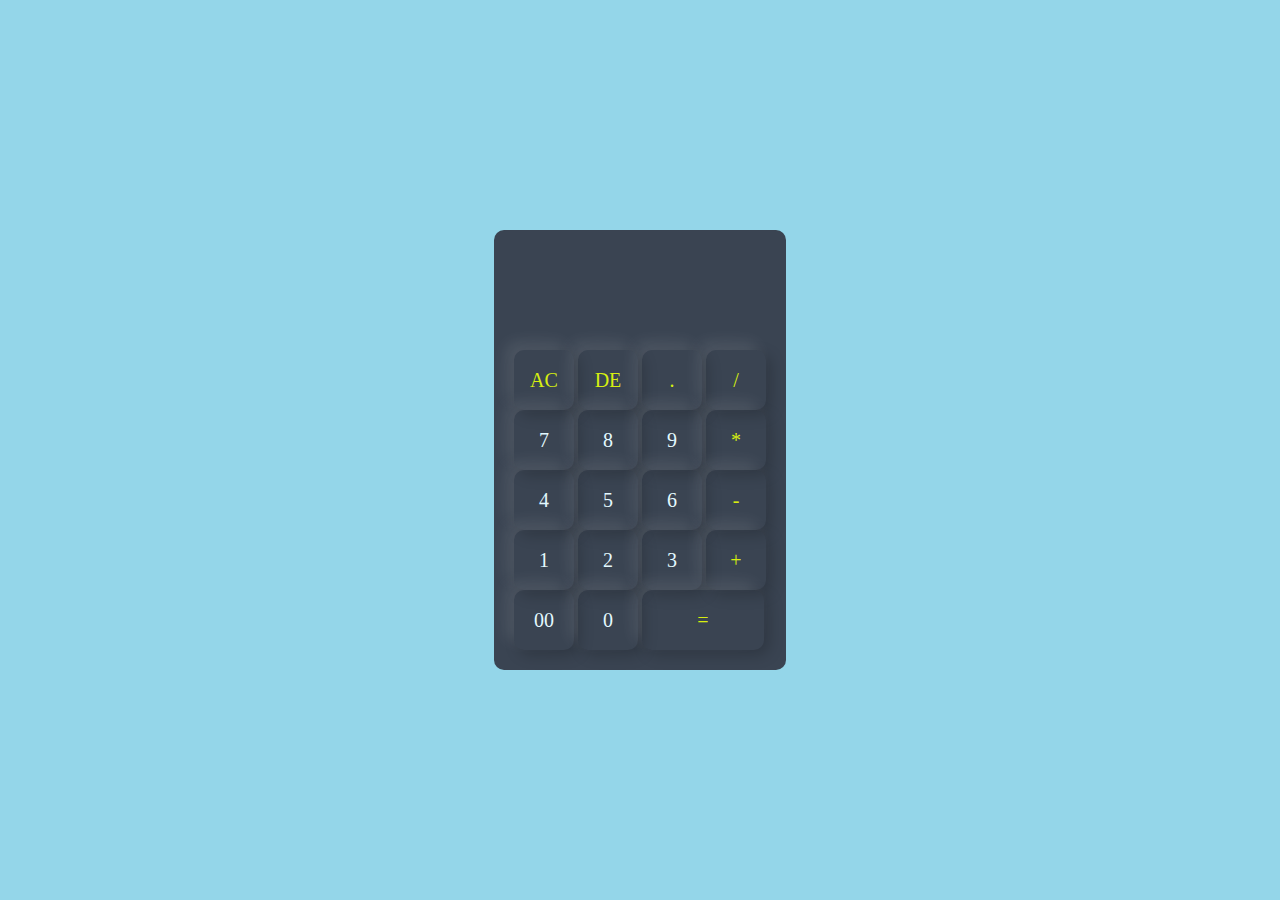
<file: calculaor/index.html>
<!DOCTYPE html>
<html lang="en">
<head>
    <meta charset="UTF-8">
    <meta name="viewport" content="width=device-width, initial-scale=1.0">
    <title>Calculator</title>
    <link rel="stylesheet" href="style.css">
</head>
<body>
    
<div class="container">
    <div class="calculator">
        <form>
            <div class="display">
                <input type="text" name="display" >
            </div>
            <div>
                <input type="button" value="AC" onclick="display.value = ''"
                class="operator">
                <input type="button" value="DE" onclick="display.value = display.value.toString().slice(0,-1)"
                class="operator">
                <input type="button" value="." onclick="display.value += '.'"
                class="operator">
                <input type="button" value="/"
                onclick="display.value += '/'"
                class="operator">
            </div>
            <div>
                <input type="button" value="7" onclick="display.value += '7'">
                <input type="button" value="8" onclick="display.value += '8'">
                <input type="button" value="9"
                onclick="display.value += '9'">
                <input type="button" value="*" onclick="display.value += '*'"
                class="operator">
            </div>
            <div>
                <input type="button" value="4"
                onclick="display.value += '4'">
                <input type="button" value="5" onclick="display.value += '5'">
                <input type="button" value="6" onclick="display.value += '6'">
                <input type="button" value="-" onclick="display.value += '-'"
              class="operator">
            </div>
            <div>
                <input type="button" value="1"
                onclick="display.value += '1'">
                <input type="button" value="2" onclick="display.value += '2'">
                <input type="button" value="3" onclick="display.value += '3'">
                <input type="button" value="+" onclick="display.value += '+'"
                class="operator">
            </div>
            <div>
                <input type="button" value="00" onclick="display.value += '00'">
                <input type="button" value="0"
                onclick="display.value += '0'">
                <input type="button" value="=" 
                onclick="display.value = eval(display.value)"
                class="equal operator">
            </div>

        </form>
    </div>
</div>


</body>
</html>
</file>
<file: calculaor/style.css>
*{
    margin: 0;
    padding: 0;
    font-family: 'Times New Roman', Times, serif;
    box-sizing: border-box;
}

.container{
    width: 100%;
    height: 100vh;
    background: #94d6e9;
    display: flex;
    align-items: center;
    justify-content: center;
}

.calculator{
    background: #3a4452;
    padding: 20px;
    border-radius: 10px;

}

.calculator form input{
    border: 0;
    outline: 0;
    width: 60px;
    height: 60px;
    border-radius: 10px;
    box-shadow: -8px -8px 15px rgba(255, 255,255, 0.1), 5px 5px 15px rgba(0, 0,0, 0.2);

    background: transparent;
    font-size: 20px;
    color: #e3f9ff;
}

form .display{
    display: flex;
    justify-content: flex-end;
    margin: 20px 0;
}

form .display input{
text-align: right;
flex: 1;
font-size: 45px;
box-shadow: none;
}

form input.equal{
    width: 122px;
} 

form input.operator{
    color: #d7ee10;
}
</file>
